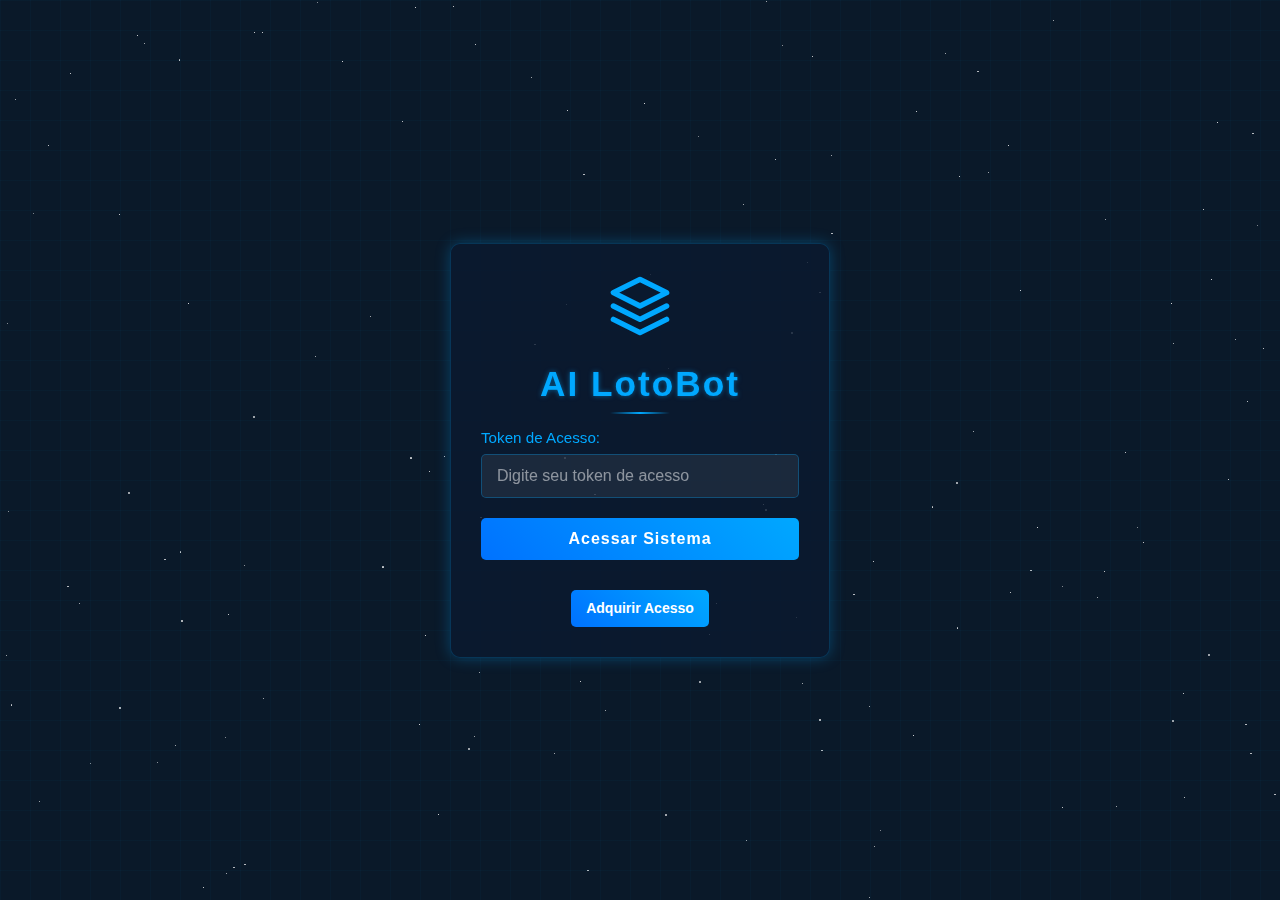
<file: index.html>
<!DOCTYPE html>
<html lang="pt-BR">
<head>
  <meta charset="UTF-8">
  <meta name="viewport" content="width=device-width, initial-scale=1.0">
  <title>Login - AI LotoBot</title>
  <script src="admin-auth.js"></script>
  <style>
    :root {
      --neon-blue: #00a8ff;
      --neon-glow: #00eeff;
      --dark-blue: #0a1929;
      --panel-bg: rgba(10, 25, 47, 0.8);
      --text-color: #f0f0f0;
      --border-radius: 10px;
    }
    
    * {
      box-sizing: border-box;
      margin: 0;
      padding: 0;
    }
    
    body {
      font-family: 'Segoe UI', Tahoma, Geneva, Verdana, sans-serif;
      background-color: var(--dark-blue);
      margin: 0;
      padding: 0;
      display: flex;
      flex-direction: column;
      align-items: center;
      justify-content: center;
      min-height: 100vh;
      overflow: hidden;
      position: relative;
      color: var(--text-color);
    }
    
    /* Estrelas de fundo - Simplificado para mobile */
    .stars {
      position: fixed;
      top: 0;
      left: 0;
      width: 100%;
      height: 100%;
      z-index: -2;
    }
    
    .star {
      position: absolute;
      background-color: white;
      border-radius: 50%;
      opacity: 0.8;
    }
    
    /* Estrelas cadentes - Simplificado */
    .shooting-star {
      position: absolute;
      width: 4px;
      height: 4px;
      background: linear-gradient(to right, rgba(0, 168, 255, 0), var(--neon-blue));
      border-radius: 50%;
      transform: rotate(-45deg);
      animation: shooting 3s linear infinite;
      z-index: -1;
      opacity: 0;
    }
    
    @keyframes shooting {
      0% {
        transform: translateX(0) translateY(0) rotate(-45deg);
        opacity: 1;
      }
      70% {
        opacity: 1;
      }
      100% {
        transform: translateX(calc(100vw * -1)) translateY(100vh) rotate(-45deg);
        opacity: 0;
      }
    }
    
    /* Efeito de grade digital - Simplificado */
    .grid {
      position: fixed;
      top: 0;
      left: 0;
      width: 100%;
      height: 100%;
      background-image: 
        linear-gradient(rgba(0, 168, 255, 0.03) 1px, transparent 1px),
        linear-gradient(90deg, rgba(0, 168, 255, 0.03) 1px, transparent 1px);
      background-size: 30px 30px;
      z-index: -1;
    }
    
    .login-container {
      background-color: var(--panel-bg);
      padding: 30px;
      border-radius: var(--border-radius);
      box-shadow: 0 0 15px rgba(0, 168, 255, 0.3);
      width: 100%;
      max-width: 380px;
      border: 1px solid rgba(0, 168, 255, 0.2);
      z-index: 10;
      position: relative;
    }
    
    h1 {
      color: var(--neon-blue);
      text-align: center;
      margin-bottom: 25px;
      font-size: 2.2rem;
      text-shadow: 0 0 5px rgba(0, 168, 255, 0.5);
      letter-spacing: 2px;
      position: relative;
    }
    
    h1::after {
      content: "";
      position: absolute;
      bottom: -10px;
      left: 50%;
      transform: translateX(-50%);
      width: 60px;
      height: 2px;
      background: linear-gradient(to right, transparent, var(--neon-blue), transparent);
    }
    
    .form-group {
      margin-bottom: 20px;
      position: relative;
    }
    
    label {
      display: block;
      margin-bottom: 8px;
      font-weight: 500;
      color: var(--neon-blue);
      font-size: 0.95rem;
    }
    
    input {
      width: 100%;
      padding: 12px 15px;
      background-color: rgba(255, 255, 255, 0.07);
      border: 1px solid rgba(0, 168, 255, 0.3);
      border-radius: 5px;
      font-size: 16px;
      color: white;
      transition: all 0.3s;
      outline: none;
    }
    
    input:focus {
      border-color: var(--neon-blue);
      box-shadow: 0 0 10px rgba(0, 168, 255, 0.5);
    }
    
    input::placeholder {
      color: rgba(255, 255, 255, 0.5);
    }
    
    button {
      width: 100%;
      padding: 12px;
      background: linear-gradient(45deg, #0072ff, var(--neon-blue));
      color: white;
      border: none;
      border-radius: 5px;
      font-size: 16px;
      font-weight: bold;
      cursor: pointer;
      transition: all 0.3s;
      position: relative;
      overflow: hidden;
      letter-spacing: 1px;
    }
    
    button:hover {
      background: linear-gradient(45deg, var(--neon-blue), #0072ff);
      transform: translateY(-2px);
    }
    
    button:active {
      transform: translateY(0);
    }
    
    .message {
      margin-top: 20px;
      padding: 12px;
      border-radius: 5px;
      text-align: center;
      font-weight: 500;
      animation: fadeIn 0.5s;
    }
    
    @keyframes fadeIn {
      from { opacity: 0; transform: translateY(-10px); }
      to { opacity: 1; transform: translateY(0); }
    }
    
    .error {
      background-color: rgba(220, 53, 69, 0.2);
      color: #ff6b6b;
      border: 1px solid rgba(220, 53, 69, 0.3);
    }
    
    .success {
      background-color: rgba(40, 167, 69, 0.2);
      color: #51cf66;
      border: 1px solid rgba(40, 167, 69, 0.3);
    }
    
    .info-text {
      text-align: center;
      margin-top: 20px;
      font-size: 0.9rem;
      color: rgba(255, 255, 255, 0.7);
      line-height: 1.5;
    }
    
    .ai-icon {
      text-align: center;
      margin-bottom: 15px;
      font-size: 3rem;
      color: var(--neon-blue);
    }
    
    .access-button {
      display: inline-block;
      margin-top: 10px;
      padding: 8px 15px;
      background: linear-gradient(45deg, #0072ff, var(--neon-blue));
      color: white;
      border: none;
      border-radius: 5px;
      font-size: 14px;
      font-weight: bold;
      cursor: pointer;
      text-decoration: none;
      text-align: center;
    }
    
    /* Responsividade */
    @media (max-width: 600px) {
      .login-container {
        padding: 20px;
        margin: 0 15px;
        max-width: 320px;
      }
      
      h1 {
        font-size: 1.8rem;
      }
      
      .ai-icon {
        font-size: 2.2rem;
      }
      
      .ai-icon svg {
        width: 50px;
        height: 50px;
      }
    }
    
    @media (max-width: 400px) {
      .login-container {
        padding: 15px;
        max-width: 280px;
      }
      
      h1 {
        font-size: 1.6rem;
        margin-bottom: 20px;
      }
      
      input, button {
        padding: 10px;
      }
      
      .form-group {
        margin-bottom: 15px;
      }
    }
  </style>
</head>
<body>
  <!-- Elementos de fundo -->
  <div class="stars" id="stars"></div>
  <div class="grid"></div>
  
  <div class="login-container">
    <div class="ai-icon">
      <svg width="64" height="64" viewBox="0 0 24 24" fill="none" xmlns="http://www.w3.org/2000/svg">
        <path d="M12 2L2 7L12 12L22 7L12 2Z" stroke="#00a8ff" stroke-width="2" stroke-linecap="round" stroke-linejoin="round"/>
        <path d="M2 17L12 22L22 17" stroke="#00a8ff" stroke-width="2" stroke-linecap="round" stroke-linejoin="round"/>
        <path d="M2 12L12 17L22 12" stroke="#00a8ff" stroke-width="2" stroke-linecap="round" stroke-linejoin="round"/>
      </svg>
    </div>
    
    <h1>AI LotoBot</h1>
    
    <div class="form-group">
      <label for="token">Token de Acesso:</label>
      <input type="text" id="token" placeholder="Digite seu token de acesso">
    </div>
    
    <button onclick="validateToken()">Acessar Sistema</button>
    
    <div id="message" class="message" style="display: none;"></div>
    
    <div class="info-text">
      <a href="#" class="access-button" onclick="window.location.href='contato.html'">Adquirir Acesso</a>
    </div>
  </div>
  
  <script>
    // Criar estrelas de fundo
    document.addEventListener('DOMContentLoaded', function() {
      // Detectar se é dispositivo móvel
      const isMobile = /Android|webOS|iPhone|iPad|iPod|BlackBerry|IEMobile|Opera Mini/i.test(navigator.userAgent);
      
      // Reduzir efeitos em dispositivos móveis
      if (isMobile) {
        createStars(50); // Menos estrelas para dispositivos móveis
        createShootingStars(2); // Menos estrelas cadentes
      } else {
        createStars(150);
        createShootingStars(5);
      }
      
      // Verificar se já está logado
      const storedToken = localStorage.getItem('lotobot_token');
      const tokenExpiry = localStorage.getItem('lotobot_token_expiry');
      const isAdmin = localStorage.getItem('isAdmin');
      
      if (storedToken && tokenExpiry && new Date(tokenExpiry) > new Date()) {
        // Token válido, redirecionar
        const urlParams = new URLSearchParams(window.location.search);
        const redirect = urlParams.get('redirect');
        
        if (isAdmin === 'true' && redirect === 'admin') {
          window.location.href = 'admin.html';
        } else if (isAdmin === 'true') {
          window.location.href = 'admin.html';
        } else {
          window.location.href = 'app.html';
        }
      }
    });
    
    function createStars(count) {
      const starsContainer = document.getElementById('stars');
      starsContainer.innerHTML = ''; // Limpar estrelas existentes
      
      for (let i = 0; i < count; i++) {
        const star = document.createElement('div');
        star.classList.add('star');
        
        // Tamanho aleatório
        const size = Math.random() * 2;
        star.style.width = `${size}px`;
        star.style.height = `${size}px`;
        
        // Posição aleatória
        star.style.left = `${Math.random() * 100}%`;
        star.style.top = `${Math.random() * 100}%`;
        
        starsContainer.appendChild(star);
      }
    }
    
    function createShootingStars(count) {
      const starsContainer = document.getElementById('stars');
      
      // Limpar estrelas cadentes existentes
      const existingShootingStars = document.querySelectorAll('.shooting-star');
      existingShootingStars.forEach(star => star.remove());
      
      // Criar estrelas cadentes
      for (let i = 0; i < count; i++) {
        const shootingStar = document.createElement('div');
        shootingStar.classList.add('shooting-star');
        
        // Posição inicial aleatória
        shootingStar.style.left = `${Math.random() * 100}%`;
        shootingStar.style.top = `${Math.random() * 30}%`;
        
        // Tamanho aleatório
        const size = 2 + Math.random() * 3;
        shootingStar.style.width = `${size * 10}px`;
        shootingStar.style.height = `${size}px`;
        
        // Atraso aleatório
        const delay = Math.random() * 15;
        shootingStar.style.animationDelay = `${delay}s`;
        
        // Duração aleatória
        const duration = 3 + Math.random() * 4;
        shootingStar.style.animationDuration = `${duration}s`;
        
        starsContainer.appendChild(shootingStar);
      }
      
      // Em dispositivos móveis, limitamos a criação de novas estrelas
      const isMobile = /Android|webOS|iPhone|iPad|iPod|BlackBerry|IEMobile|Opera Mini/i.test(navigator.userAgent);
      
      if (!isMobile) {
        // Adicionar mais estrelas cadentes periodicamente apenas em desktop
        const shootingStarInterval = setInterval(() => {
          // Limitar o número total de estrelas cadentes no DOM
          const currentStars = document.querySelectorAll('.shooting-star');
          if (currentStars.length > 10) return;
          
          const shootingStar = document.createElement('div');
          shootingStar.classList.add('shooting-star');
          
          shootingStar.style.left = `${Math.random() * 100}%`;
          shootingStar.style.top = `${Math.random() * 30}%`;
          
          const size = 2 + Math.random() * 3;
          shootingStar.style.width = `${size * 10}px`;
          shootingStar.style.height = `${size}px`;
          
          const duration = 3 + Math.random() * 4;
          shootingStar.style.animationDuration = `${duration}s`;
          
          starsContainer.appendChild(shootingStar);
          
          // Remover após a animação para não sobrecarregar o DOM
          setTimeout(() => {
            shootingStar.remove();
          }, duration * 1000);
        }, 5000); // Intervalo maior para reduzir carga
      }
    }
    
    function validateToken() {
      const token = document.getElementById('token').value.trim();
      const messageDiv = document.getElementById('message');
      
      if (!token) {
        showMessage('Por favor, digite um token de acesso.', 'error');
        return;
      }
      
      // Verificar se é o token de administrador
      if (AdminAuth.validateAdminToken(token)) {
        AdminAuth.setupAdminSession(token);
        showMessage('Login de administrador bem-sucedido! Redirecionando...', 'success');
        setTimeout(() => {
          window.location.href = 'admin.html';
        }, 1500);
        return;
      }
      
      // Para fins de demonstração, vamos simular uma verificação de token
      // Em produção, isso seria feito com uma chamada à API
      const testMode = true;
      
      if (testMode) {
        // Tokens de teste
        const mockTokens = {
          'TOKEN_123456': { plan: 'standard', expiry: new Date(2099, 11, 31).toISOString() },
          'TOKEN_789012': { plan: 'standard', expiry: new Date(2099, 11, 31).toISOString() },
          'TOKEN_EXPIRED': { plan: 'standard', expiry: new Date(2020, 0, 1).toISOString() }
        };
        
        // Verificar se o token começa com "TOKEN_" (formato gerado pelo painel admin)
        if (token.startsWith('TOKEN_')) {
          // Se não estiver nos tokens de teste mas tiver o formato correto, considerar válido
          // Isso permite que tokens gerados no painel admin funcionem
          if (!mockTokens[token]) {
            const expiryDate = new Date();
            expiryDate.setFullYear(expiryDate.getFullYear() + 1); // Validade de 1 ano
            
            localStorage.setItem('lotobot_token', token);
            localStorage.setItem('lotobot_token_expiry', expiryDate.toISOString());
            localStorage.setItem('lotobot_user_plan', 'standard');
            localStorage.setItem('isAdmin', 'false');
            
            showMessage('Login bem-sucedido! Redirecionando...', 'success');
            setTimeout(() => {
              window.location.href = 'app.html';
            }, 1500);
            return;
          }
        }
        
        if (mockTokens[token]) {
          const tokenInfo = mockTokens[token];
          const expiryDate = new Date(tokenInfo.expiry);
          
          if (expiryDate <= new Date()) {
            showMessage('Este token expirou. Por favor, adquira um novo token.', 'error');
            return;
          }
          
          // Token válido
          localStorage.setItem('lotobot_token', token);
          localStorage.setItem('lotobot_token_expiry', tokenInfo.expiry);
          localStorage.setItem('lotobot_user_plan', tokenInfo.plan);
          localStorage.setItem('isAdmin', 'false');
          
          showMessage('Login bem-sucedido! Redirecionando...', 'success');
          setTimeout(() => {
            window.location.href = 'app.html';
          }, 1500);
          return;
        }
        
        showMessage('Token inválido. Por favor, verifique e tente novamente.', 'error');
        return;
      }
      
      // Código para verificação real com o backend
      fetch(`https://lotobot-backend.onrender.com/validate-token`, {
        method: 'POST',
        headers: {'Content-Type': 'application/json'},
        body: JSON.stringify({ token })
      })
      .then(response => response.json())
      .then(data => {
        if (data.success) {
          localStorage.setItem('lotobot_token', token);
          localStorage.setItem('lotobot_token_expiry', data.expiry);
          localStorage.setItem('lotobot_user_plan', data.plan || 'standard');
          localStorage.setItem('isAdmin', 'false');
          
          showMessage('Login bem-sucedido! Redirecionando...', 'success');
          setTimeout(() => {
            window.location.href = 'app.html';
          }, 1500);
        } else {
          showMessage(data.message || 'Token inválido. Por favor, verifique e tente novamente.', 'error');
        }
      })
      .catch(error => {
        console.error('Erro:', error);
        showMessage('Erro de conexão. Por favor, tente novamente mais tarde.', 'error');
      });
    }
    
    function showMessage(text, type) {
      const messageDiv = document.getElementById('message');
      messageDiv.textContent = text;
      messageDiv.className = `message ${type}`;
      messageDiv.style.display = 'block';
    }
  </script>
</body>
</html>
</file>
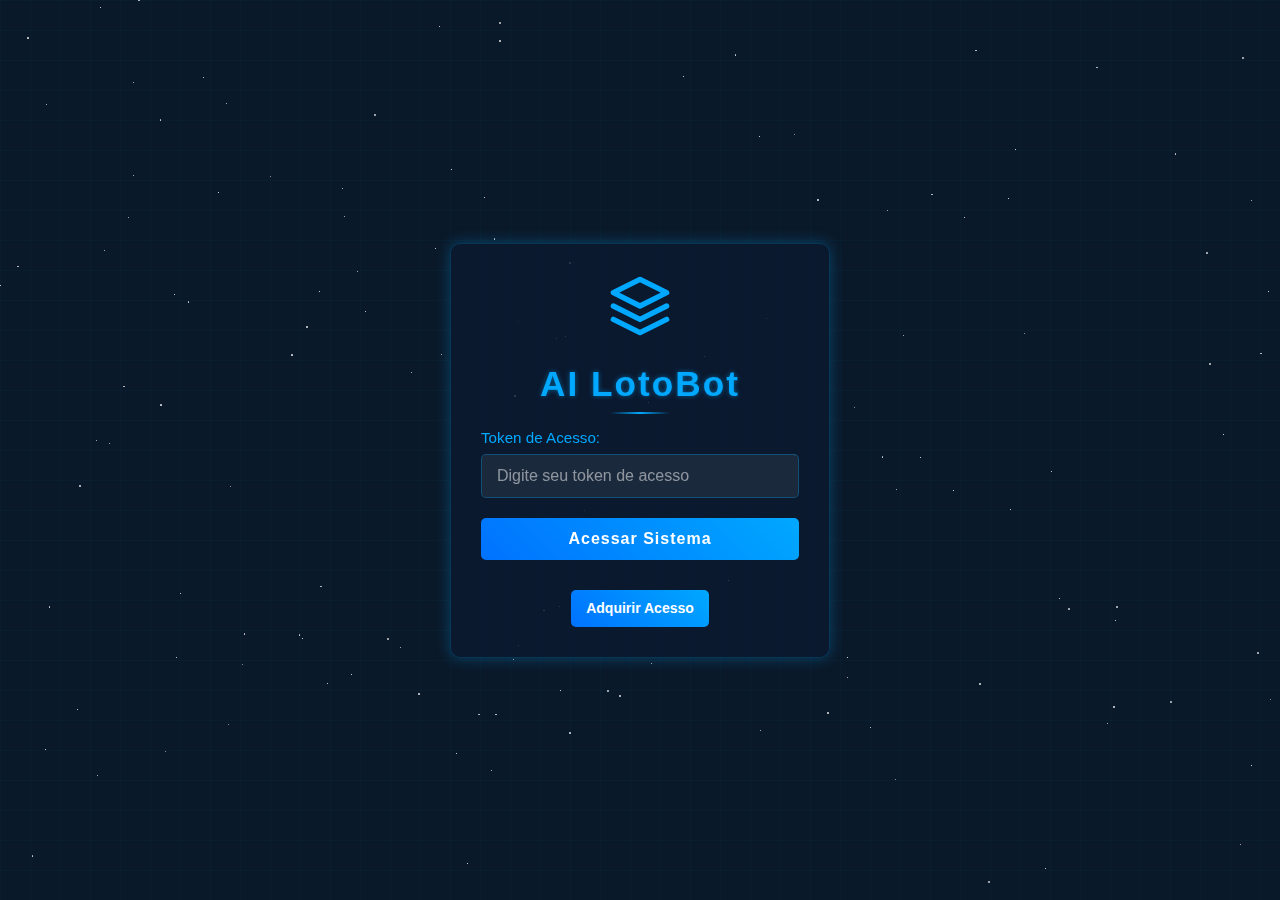
<file: admin.html>
<!DOCTYPE html>
<html lang="pt-BR">
<head>
  <meta charset="UTF-8">
  <meta name="viewport" content="width=device-width, initial-scale=1.0">
  <title>Painel de Administração - AI LotoBot</title>
  <script src="admin-auth.js"></script>
  <style>
    :root {
      --neon-blue: #00a8ff;
      --neon-green: #39ff14;
      --dark-bg: #0a1929;
      --panel-bg: rgba(10, 10, 26, 0.9);
      --text-color: #f0f0f0;
      --border-radius: 8px;
    }
    
    body {
      font-family: 'Segoe UI', Tahoma, Geneva, Verdana, sans-serif;
      background-color: var(--dark-bg);
      margin: 0;
      padding: 0;
      color: var(--text-color);
    }
    
    .admin-container {
      background-color: var(--panel-bg);
      padding: 20px;
      border-radius: var(--border-radius);
      max-width: 700px;
      margin: 20px auto;
      box-shadow: 0 0 15px rgba(0, 168, 255, 0.3);
    }
    
    h2 {
      text-align: center;
      margin-bottom: 15px;
      color: var(--neon-green);
      font-size: 1.5rem;
    }
    
    .tabs {
      display: flex;
      margin-bottom: 15px;
      border-bottom: 1px solid rgba(255, 255, 255, 0.2);
    }
    
    .tab {
      padding: 8px 15px;
      cursor: pointer;
      border-radius: var(--border-radius) var(--border-radius) 0 0;
      margin-right: 5px;
      background-color: rgba(0, 0, 0, 0.2);
    }
    
    .tab.active {
      background-color: rgba(0, 168, 255, 0.2);
      border-bottom: 2px solid var(--neon-blue);
    }
    
    .tab-content {
      display: none;
    }
    
    .tab-content.active {
      display: block;
    }
    
    label {
      display: block;
      margin-bottom: 5px;
      font-size: 0.9rem;
    }
    
    input, select, button {
      width: 100%;
      padding: 8px;
      margin-bottom: 10px;
      border-radius: 4px;
      border: 1px solid #333;
      background-color: rgba(255, 255, 255, 0.9);
      color: #000;
      font-size: 0.9rem;
    }
    
    table {
      width: 100%;
      margin-top: 10px;
      border-collapse: collapse;
      font-size: 0.85rem;
    }
    
    th, td {
      padding: 8px;
      border-bottom: 1px solid #444;
      text-align: left;
    }
    
    .btn-danger {
      background-color: #dc3545;
      color: white;
      border: none;
      padding: 5px 10px;
      border-radius: 4px;
      cursor: pointer;
      font-size: 0.8rem;
    }
    
    .btn-success {
      background-color: #28a745;
      color: white;
      border: none;
      padding: 8px;
      border-radius: 4px;
      cursor: pointer;
      font-weight: bold;
    }
    
    .message {
      margin-top: 8px;
      padding: 8px;
      border-radius: 4px;
      font-size: 0.9rem;
    }
    
    .success { 
      background-color: rgba(40, 167, 69, 0.2); 
      color: #4ade80; 
    }
    
    .error { 
      background-color: rgba(220, 53, 69, 0.2); 
      color: #f87171; 
    }
    
    .loading {
      display: inline-block;
      width: 16px;
      height: 16px;
      border: 2px solid rgba(255,255,255,.3);
      border-radius: 50%;
      border-top-color: #fff;
      animation: spin 1s ease-in-out infinite;
      margin-left: 8px;
    }
    
    @keyframes spin {
      to { transform: rotate(360deg); }
    }
    
    .copy-btn {
      background-color: #007bff;
      color: white;
      border: none;
      padding: 3px 6px;
      border-radius: 3px;
      cursor: pointer;
      margin-left: 5px;
      font-size: 0.75rem;
    }
    
    /* Animações de fundo - reduzidas e opcionais */
    .circuit-bg {
      position: fixed;
      top: 0;
      left: 0;
      width: 100%;
      height: 100%;
      z-index: -2;
      background-color: var(--dark-bg);
      opacity: 0.8;
    }
    
    .code-line {
      position: fixed;
      color: rgba(0, 200, 255, 0.15);
      font-family: monospace;
      font-size: 12px;
      white-space: nowrap;
      z-index: -1;
      animation: float linear infinite;
    }
    
    @keyframes float {
      from { transform: translateY(0); }
      to { transform: translateY(-100vh); }
    }
    
    /* Botões de navegação */
    .nav-buttons {
      position: absolute;
      top: 20px;
      right: 20px;
      display: flex;
      gap: 10px;
    }
    
    .home-btn {
      padding: 8px 15px;
      background-color: var(--neon-blue);
      color: white;
      border: none;
      border-radius: 5px;
      cursor: pointer;
      font-size: 0.9rem;
      width: auto;
    }
    
    .logout-btn {
      padding: 8px 15px;
      background-color: #dc3545;
      color: white;
      border: none;
      border-radius: 5px;
      cursor: pointer;
      font-size: 0.9rem;
      width: auto;
    }
    
    /* Responsividade */
    @media (max-width: 768px) {
      .admin-container {
        margin: 10px;
        padding: 15px;
      }
      
      .tabs {
        flex-wrap: wrap;
      }
      
      .tab {
        margin-bottom: 5px;
      }
      
      table {
        font-size: 0.75rem;
      }
      
      th, td {
        padding: 6px 4px;
      }
      
      .token-cell {
        max-width: 120px;
        overflow: hidden;
        text-overflow: ellipsis;
        white-space: nowrap;
      }
      
      .nav-buttons {
        top: 10px;
        right: 10px;
      }
      
      .home-btn, .logout-btn {
        padding: 5px 10px;
        font-size: 0.8rem;
      }
    }
  </style>
</head>
<body>
  <div class="circuit-bg" id="circuit-bg"></div>
  <div class="code-lines" id="code-lines"></div>
  
  <div class="nav-buttons">
    <button id="homeBtn" class="home-btn">Página Principal</button>
    <button id="logoutBtn" class="logout-btn">Sair</button>
  </div>
  
  <div class="admin-container">
    <h2>Painel de Administração - LotoBot</h2>
    
    <div>
      <label for="apiKey">Chave de Acesso Admin:</label>
      <input type="password" id="apiKey" placeholder="Digite sua chave admin...">
      <div id="auth-message" class="message" style="display:none;"></div>
    </div>
    
    <div class="tabs">
      <div class="tab active" data-tab="create">Criar Token</div>
      <div class="tab" data-tab="list">Listar Tokens</div>
      <div class="tab" data-tab="settings">Configurações</div>
    </div>
    
    <div class="tab-content active" id="create-tab">
      <select id="tokenPlan" style="margin-bottom: 10px;">
        <option value="standard">Plano Padrão</option>
        <option value="premium">Plano Premium</option>
        <option value="basic">Plano Básico</option>
      </select>
      <button class="btn-success" id="createTokenBtn" onclick="createToken()">Gerar Token Vitalício</button>
      <div id="createMessage" class="message" style="display:none;"></div>
    </div>
    
    <div class="tab-content" id="list-tab">
      <button class="btn-success" id="loadTokensBtn" onclick="loadTokens()">Atualizar Lista</button>
      <table id="tokensTable">
        <thead>
          <tr>
            <th>Token</th>
            <th>Plano</th>
            <th>Expiração</th>
            <th>Ações</th>
          </tr>
        </thead>
        <tbody id="tokensBody">
          <tr>
            <td colspan="4" style="text-align: center;">Clique em "Atualizar Lista" para carregar os tokens</td>
          </tr>
        </tbody>
      </table>
    </div>
    
    <div class="tab-content" id="settings-tab">
      <h3>Configurações do Painel</h3>
      <div>
        <label>
          <input type="checkbox" id="animations-toggle" checked>
          Mostrar animações de fundo
        </label>
      </div>
      <div>
        <label>
          <input type="checkbox" id="dark-mode-toggle" checked>
          Modo escuro
        </label>
      </div>
      <div style="margin-top: 15px;">
        <button class="btn-success" onclick="saveSettings()">Salvar Configurações</button>
      </div>
    </div>
  </div>
  
  <script>
    let settings = {
      showAnimations: true,
      darkMode: true
    };
    
    // Funções para gerenciar tokens no localStorage
    function getStoredTokens() {
      const tokens = localStorage.getItem('admin_tokens');
      return tokens ? JSON.parse(tokens) : {};
    }
    
    function saveStoredTokens(tokens) {
      localStorage.setItem('admin_tokens', JSON.stringify(tokens));
    }
    
    // Verificar autenticação de administrador
    document.addEventListener('DOMContentLoaded', function() {
      // Verificar se o usuário está autenticado
      const storedToken = localStorage.getItem('lotobot_token');
      const isAdmin = localStorage.getItem('isAdmin');
      const tokenExpiry = localStorage.getItem('lotobot_token_expiry');
      
      // Verificar se é administrador e se o token é válido
      if (!storedToken || isAdmin !== 'true' || !tokenExpiry || new Date(tokenExpiry) <= new Date()) {
        // Não é admin ou token expirado, redirecionar para index
        window.location.href = 'index.html?redirect=admin';
        return;
      }
      
      // É admin, preencher o campo de API Key automaticamente
      document.getElementById('apiKey').value = AdminAuth.getAdminToken();
      showMessage('auth-message', 'Autenticado como administrador', true);
      
      // Configurar botão de voltar para página principal
      document.getElementById('homeBtn').addEventListener('click', function() {
        window.location.href = 'app.html';
      });
      
      // Configurar botão de logout
      document.getElementById('logoutBtn').addEventListener('click', function() {
        if (confirm('Deseja realmente sair?')) {
          localStorage.removeItem('lotobot_token');
          localStorage.removeItem('lotobot_token_expiry');
          localStorage.removeItem('lotobot_user_plan');
          localStorage.removeItem('isAdmin');
          window.location.href = 'index.html';
        }
      });
      
      // Carregar configurações salvas
      const savedSettings = localStorage.getItem('admin_settings');
      if (savedSettings) {
        settings = JSON.parse(savedSettings);
        document.getElementById('animations-toggle').checked = settings.showAnimations;
        document.getElementById('dark-mode-toggle').checked = settings.darkMode;
        applySettings();
      }
      
      // Configurar abas
      setupTabs();
      
      // Adicionar animações de fundo (reduzidas)
      if (settings.showAnimations) {
        setupAnimations();
      }
      
      // Carregar tokens automaticamente
      loadTokens();
    });

    function setupTabs() {
      const tabs = document.querySelectorAll('.tab');
      tabs.forEach(tab => {
        tab.addEventListener('click', () => {
          // Remover classe active de todas as abas
          tabs.forEach(t => t.classList.remove('active'));
          // Adicionar classe active na aba clicada
          tab.classList.add('active');
          // Esconder todos os conteúdos
          document.querySelectorAll('.tab-content').forEach(content => {
            content.classList.remove('active');
          });
          // Mostrar o conteúdo correspondente
          const tabId = tab.getAttribute('data-tab');
          document.getElementById(`${tabId}-tab`).classList.add('active');
        });
      });
    }
    
    function saveSettings() {
      settings.showAnimations = document.getElementById('animations-toggle').checked;
      settings.darkMode = document.getElementById('dark-mode-toggle').checked;
      localStorage.setItem('admin_settings', JSON.stringify(settings));
      applySettings();
      showMessage('createMessage', 'Configurações salvas com sucesso', true);
    }
    
    function applySettings() {
      // Aplicar animações
      const codeLines = document.getElementById('code-lines');
      if (settings.showAnimations) {
        codeLines.style.display = 'block';
        if (codeLines.children.length === 0) {
          setupAnimations();
        }
      } else {
        codeLines.style.display = 'none';
      }
      
      // Aplicar modo escuro/claro
      document.documentElement.style.setProperty('--dark-bg', settings.darkMode ? '#0a1929' : '#f0f4f8');
      document.documentElement.style.setProperty('--panel-bg', settings.darkMode ? 'rgba(10, 10, 26, 0.9)' : 'rgba(255, 255, 255, 0.9)');
      document.documentElement.style.setProperty('--text-color', settings.darkMode ? '#f0f0f0' : '#333');
    }
    
    function showMessage(id, text, success = true) {
      const box = document.getElementById(id);
      box.innerHTML = text; // Usando innerHTML para permitir HTML (para o botão de copiar)
      box.className = `message ${success ? 'success' : 'error'}`;
      box.style.display = 'block';
    }
    
    function setLoading(buttonId, isLoading) {
      const button = document.getElementById(buttonId);
      if (isLoading) {
        button.disabled = true;
        button.innerHTML = button.textContent + ' <span class="loading"></span>';
      } else {
        button.disabled = false;
        button.innerHTML = button.textContent.replace(' <span class="loading"></span>', '');
      }
    }
    
    function validateAdminKey() {
      const apiKey = document.getElementById('apiKey').value.trim();
      if (!AdminAuth.validateAdminToken(apiKey)) {
        showMessage('auth-message', 'Chave de administrador inválida.', false);
        return false;
      }
      showMessage('auth-message', 'Chave de administrador válida.', true);
      return true;
    }
    
    async function createToken() {
      if (!validateAdminKey()) return;
      setLoading('createTokenBtn', true);
      
      setTimeout(() => {
        // Gerar token único
        const token = 'TOKEN_' + Math.random().toString(36).substring(2, 15).toUpperCase() + Date.now().toString(36).toUpperCase();
        const expiryDate = new Date();
        expiryDate.setFullYear(expiryDate.getFullYear() + 10); // 10 anos
        const plan = document.getElementById('tokenPlan').value || 'standard';
        
        // Salvar no localStorage
        const tokens = getStoredTokens();
        tokens[token] = {
          plan: plan,
          expiry: expiryDate.toISOString(),
          created: new Date().toISOString()
        };
        saveStoredTokens(tokens);
        
        const tokenMessage = `Token criado: <strong>${token}</strong> <button class="copy-btn" onclick="copyToClipboard('${token}')">Copiar</button>`;
        showMessage('createMessage', tokenMessage, true);
        
        // Atualizar a lista automaticamente
        loadTokens();
        setLoading('createTokenBtn', false);
      }, 800);
    }
    
    async function loadTokens() {
      if (!validateAdminKey()) return;
      setLoading('loadTokensBtn', true);
      
      setTimeout(() => {
        const tokens = getStoredTokens();
        displayTokens(tokens);
        setLoading('loadTokensBtn', false);
      }, 500);
    }
    
    function displayTokens(tokens) {
      const tbody = document.getElementById('tokensBody');
      tbody.innerHTML = '';
      
      if (Object.keys(tokens).length === 0) {
        tbody.innerHTML = '<tr><td colspan="4" style="text-align: center;">Nenhum token encontrado</td></tr>';
        return;
      }
      
      for (const [token, info] of Object.entries(tokens)) {
        const tr = document.createElement('tr');
        const expiryDate = new Date(info.expiry);
        const isExpired = expiryDate <= new Date();
        
        tr.innerHTML = `
          <td class="token-cell">${token} <button class="copy-btn" onclick="copyToClipboard('${token}')">Copiar</button></td>
          <td>${info.plan || 'standard'}</td>
          <td>${isExpired ? '<span style="color: #dc3545">Expirado</span>' : expiryDate.toLocaleDateString()}</td>
          <td><button class="btn-danger" onclick="revokeToken('${token}')" ${isExpired ? 'disabled' : ''}>Revogar</button></td>
        `;
        
        if (isExpired) {
          tr.style.opacity = '0.6';
        }
        
        tbody.appendChild(tr);
      }
    }
    
    async function revokeToken(token) {
      if (!validateAdminKey()) return;
      if (!confirm('Tem certeza que deseja revogar este token?')) return;
      
      setTimeout(() => {
        const tokens = getStoredTokens();
        if (tokens[token]) {
          delete tokens[token];
          saveStoredTokens(tokens);
          showMessage('createMessage', 'Token revogado com sucesso.', true);
          loadTokens();
        } else {
          showMessage('createMessage', 'Token não encontrado.', false);
        }
      }, 500);
    }
    
    function copyToClipboard(text) {
      navigator.clipboard.writeText(text).then(() => {
        alert('Token copiado para a área de transferência!');
      }).catch(err => {
        console.error('Erro ao copiar: ', err);
        // Fallback para navegadores que não suportam clipboard API
        const textArea = document.createElement('textarea');
        textArea.value = text;
        textArea.style.position = 'fixed';
        textArea.style.left = '-999999px';
        textArea.style.top = '-999999px';
        document.body.appendChild(textArea);
        textArea.focus();
        textArea.select();
        
        try {
          const successful = document.execCommand('copy');
          if (successful) {
            alert('Token copiado para a área de transferência!');
          } else {
            alert('Não foi possível copiar automaticamente. Token: ' + text);
          }
        } catch (err) {
          console.error('Erro ao copiar com fallback: ', err);
          alert('Não foi possível copiar automaticamente. Token: ' + text);
        }
        
        document.body.removeChild(textArea);
      });
    }
    
    function setupAnimations() {
      // Limpar animações existentes
      const codeContainer = document.getElementById('code-lines');
      codeContainer.innerHTML = '';
      
      // Código reduzido - apenas 3 linhas para não sobrecarregar
      const codeSnippets = [
        "function validateAdmin() {",
        "const token = crypto.randomBytes(16).toString('hex');",
        "return {token, expiry: new Date(2099, 11, 31)};"
      ];
      
      // Adicionar apenas 3 linhas de código
      for (let i = 0; i < 3; i++) {
        const line = document.createElement('div');
        line.classList.add('code-line');
        line.textContent = codeSnippets[i % codeSnippets.length];
        line.style.left = `${Math.random() * 100}%`;
        line.style.top = `${Math.random() * 100}%`;
        line.style.animationDuration = `${Math.random() * 20 + 15}s`;
        line.style.animationDelay = `${Math.random() * 5}s`;
        codeContainer.appendChild(line);
      }
    }
  </script>
</body>
</html>
</file>
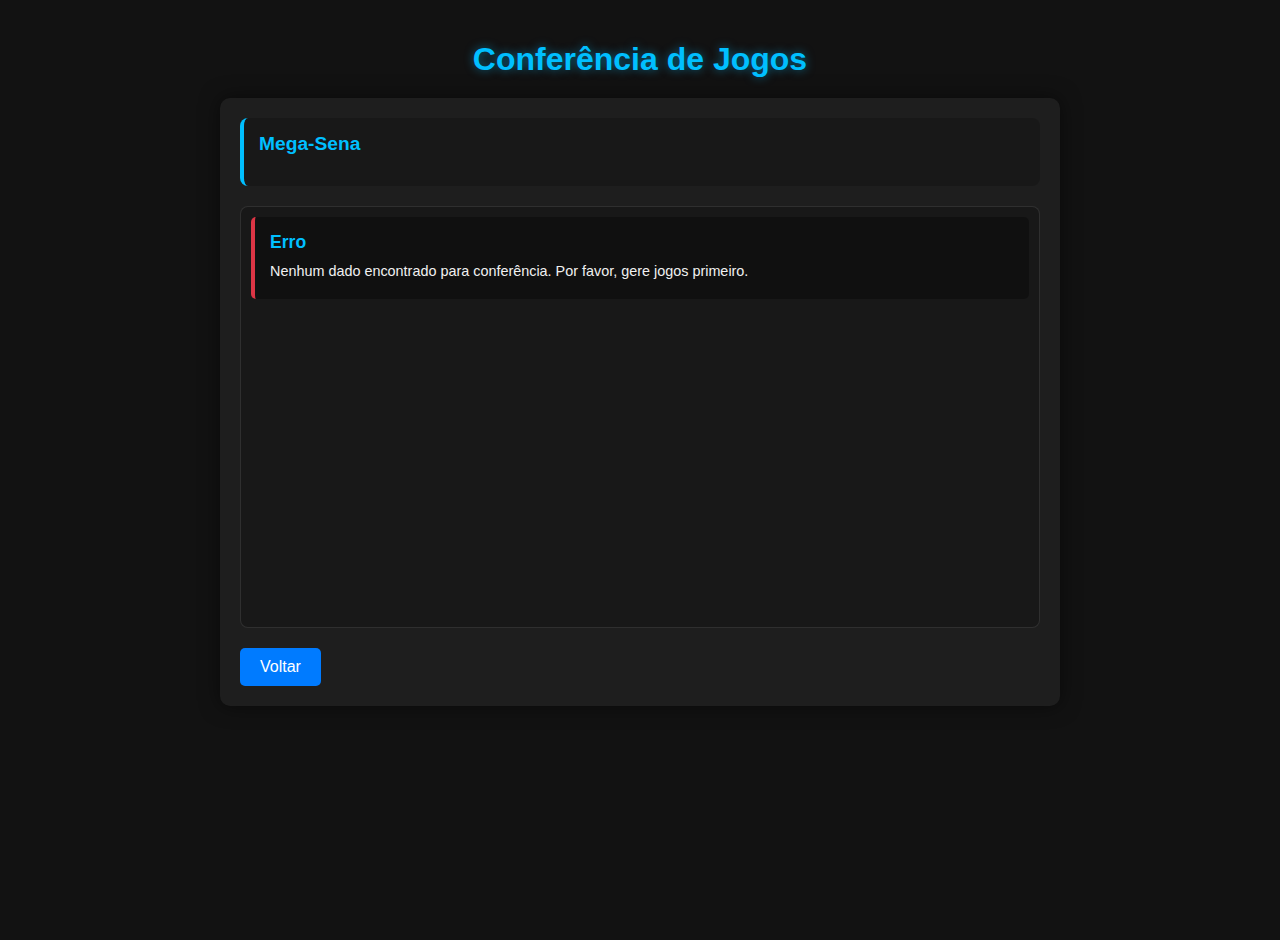
<file: check-results.html>
<!DOCTYPE html>
<html lang="pt-BR">
<head>
  <meta charset="UTF-8">
  <meta name="viewport" content="width=device-width, initial-scale=1.0">
  <title>Conferência de Jogos - AI LotoBot</title>
  <style>
    :root {
      --primary-color: #007bff;
      --secondary-color: #6c757d;
      --success-color: #28a745;
      --danger-color: #dc3545;
      --warning-color: #ffc107;
      --info-color: #17a2b8;
      --light-color: #f8f9fa;
      --dark-color: #343a40;
      --neon-blue: #00bfff;
      --neon-green: #39ff14;
      --background-color: #121212;
      --card-bg: #1e1e1e;
      --text-color: #f0f0f0;
    }
    
    body {
      font-family: 'Segoe UI', Tahoma, Geneva, Verdana, sans-serif;
      background-color: var(--background-color);
      color: var(--text-color);
      margin: 0;
      padding: 20px;
      display: flex;
      flex-direction: column;
      align-items: center;
      min-height: 100vh;
    }
    
    h1 {
      color: var(--neon-blue);
      text-align: center;
      margin-bottom: 20px;
      text-shadow: 0 0 10px rgba(0, 191, 255, 0.5);
    }
    
    .container {
      background-color: var(--card-bg);
      border-radius: 10px;
      box-shadow: 0 0 20px rgba(0, 0, 0, 0.5);
      padding: 20px;
      width: 100%;
      max-width: 800px;
      margin-bottom: 20px;
    }
    
    .summary {
      background-color: rgba(0, 0, 0, 0.2);
      border-radius: 8px;
      padding: 15px;
      margin-bottom: 20px;
      border-left: 4px solid var(--neon-blue);
    }
    
    .summary h2 {
      margin-top: 0;
      color: var(--neon-blue);
      font-size: 1.2rem;
    }
    
    .summary-stats {
      display: flex;
      flex-wrap: wrap;
      gap: 10px;
      margin-top: 10px;
    }
    
    .stat-box {
      background-color: rgba(0, 0, 0, 0.3);
      border-radius: 5px;
      padding: 10px;
      flex: 1;
      min-width: 120px;
      text-align: center;
    }
    
    .stat-box h3 {
      margin: 0;
      font-size: 0.9rem;
      color: var(--text-color);
    }
    
    .stat-box p {
      margin: 5px 0 0;
      font-size: 1.5rem;
      font-weight: bold;
      color: var(--neon-green);
    }
    
    .results-container {
      height: 400px;
      overflow-y: auto;
      background-color: rgba(0, 0, 0, 0.2);
      border-radius: 8px;
      padding: 10px;
      margin-top: 20px;
      border: 1px solid rgba(255, 255, 255, 0.1);
    }
    
    .result-card {
      background-color: rgba(0, 0, 0, 0.3);
      border-radius: 5px;
      padding: 15px;
      margin-bottom: 10px;
      border-left: 4px solid var(--primary-color);
      transition: all 0.3s ease;
    }
    
    .result-card:hover {
      transform: translateX(5px);
      box-shadow: 0 0 10px rgba(0, 191, 255, 0.3);
    }
    
    .result-card h3 {
      margin: 0 0 10px;
      color: var(--neon-blue);
      font-size: 1.1rem;
    }
    
    .result-card p {
      margin: 5px 0;
      font-size: 0.9rem;
    }
    
    .result-card .numbers {
      display: flex;
      flex-wrap: wrap;
      gap: 5px;
      margin-top: 10px;
    }
    
    .number {
      width: 30px;
      height: 30px;
      border-radius: 50%;
      display: flex;
      align-items: center;
      justify-content: center;
      font-weight: bold;
      font-size: 0.8rem;
      background-color: var(--secondary-color);
    }
    
    .number.matched {
      background-color: var(--success-color);
      box-shadow: 0 0 5px var(--success-color);
    }
    
    .back-button {
      background-color: var(--primary-color);
      color: white;
      border: none;
      padding: 10px 20px;
      border-radius: 5px;
      cursor: pointer;
      font-size: 1rem;
      margin-top: 20px;
      transition: all 0.3s ease;
    }
    
    .back-button:hover {
      background-color: var(--neon-blue);
      box-shadow: 0 0 10px var(--neon-blue);
    }
    
    .loading {
      display: flex;
      flex-direction: column;
      align-items: center;
      justify-content: center;
      height: 200px;
    }
    
    .spinner {
      border: 4px solid rgba(0, 0, 0, 0.1);
      border-radius: 50%;
      border-top: 4px solid var(--neon-blue);
      width: 40px;
      height: 40px;
      animation: spin 1s linear infinite;
      margin-bottom: 20px;
    }
    
    @keyframes spin {
      0% { transform: rotate(0deg); }
      100% { transform: rotate(360deg); }
    }
    
    /* Scrollbar customization */
    .results-container::-webkit-scrollbar {
      width: 8px;
    }
    
    .results-container::-webkit-scrollbar-track {
      background: rgba(0, 0, 0, 0.2);
      border-radius: 10px;
    }
    
    .results-container::-webkit-scrollbar-thumb {
      background: var(--primary-color);
      border-radius: 10px;
    }
    
    .results-container::-webkit-scrollbar-thumb:hover {
      background: var(--neon-blue);
    }
    
    /* Responsive adjustments */
    @media (max-width: 600px) {
      .container {
        padding: 15px;
      }
      
      .summary-stats {
        flex-direction: column;
      }
      
      .stat-box {
        min-width: auto;
      }
      
      .results-container {
        height: 350px;
      }
    }
  </style>
</head>
<body>
  <h1>Conferência de Jogos</h1>
  
  <div class="container">
    <div id="loading" class="loading">
      <div class="spinner"></div>
      <p>Analisando jogos...</p>
    </div>
    
    <div id="content" style="display: none;">
      <div class="summary">
        <h2 id="lottery-name">Mega-Sena</h2>
        <div class="summary-stats" id="summary-stats">
          <!-- Estatísticas serão inseridas aqui -->
        </div>
      </div>
      
      <div class="results-container" id="results-container">
        <!-- Resultados serão inseridos aqui -->
      </div>
    </div>
    
    <button class="back-button" onclick="window.close()">Voltar</button>
  </div>
  
  <script>
    document.addEventListener('DOMContentLoaded', function() {
      // Definir limites mínimos de acertos para cada loteria
      const MIN_MATCHES = {
        'Mega-Sena': 4,
        'Lotofácil': 11,
        'Lotomania': 16
      };
      
      // Tentar carregar os dados do localStorage
      const checkData = JSON.parse(localStorage.getItem('checkData'));
      
      if (!checkData) {
        showError('Nenhum dado encontrado para conferência. Por favor, gere jogos primeiro.');
        return;
      }
      
      const { lottery, games, historicalResults, config } = checkData;
      
      // Atualizar o nome da loteria na página
      document.getElementById('lottery-name').textContent = lottery;
      
      // Processar os jogos e verificar acertos
      processGames(games, historicalResults, lottery, config, MIN_MATCHES[lottery]);
    });
    
    function processGames(games, historicalResults, lottery, config, minMatches) {
      // Converter resultados históricos para um formato mais fácil de trabalhar
      const historicalSets = historicalResults.map(result => {
        const numbers = [];
        for (let i = 1; i <= config.numbers; i++) {
          const num = parseInt(result[`Bola${i}`]);
          if (!isNaN(num)) numbers.push(num);
        }
        return {
          concurso: result.Concurso,
          data: result.Data,
          numbers: numbers
        };
      });
      
      // Estatísticas de acertos
      const matchStats = {};
      for (let i = minMatches; i <= config.numbers; i++) {
        matchStats[i] = 0;
      }
      
      // Resultados com pontuação mínima ou superior
      const significantResults = [];
      
      // Verificar cada jogo contra todos os resultados históricos
      games.forEach((game, gameIndex) => {
        const gameMatches = [];
        
        historicalSets.forEach((historicalSet, histIndex) => {
          // Verificar acertos
          const matchingNumbers = game.filter(num => historicalSet.numbers.includes(num));
          const matchCount = matchingNumbers.length;
          
          // Se atingiu o mínimo de acertos, registrar
          if (matchCount >= minMatches) {
            gameMatches.push({
              gameIndex: gameIndex,
              concurso: historicalSet.concurso,
              data: historicalSet.data,
              matchCount: matchCount,
              matchingNumbers: matchingNumbers,
              distance: historicalResults.length - histIndex - 1 // Quantos concursos atrás
            });
            
            // Incrementar estatística
            matchStats[matchCount]++;
          }
        });
        
        // Se encontrou acertos significativos, adicionar aos resultados
        if (gameMatches.length > 0) {
          // Ordenar por número de acertos (decrescente)
          gameMatches.sort((a, b) => b.matchCount - a.matchCount);
          
          significantResults.push({
            gameNumber: gameIndex + 1,
            game: game,
            matches: gameMatches
          });
        }
      });
      
      // Ordenar resultados por número do jogo (crescente)
significantResults.sort((a, b) => a.gameNumber - b.gameNumber);

      
      // Calcular estatísticas gerais
      const totalSignificantMatches = Object.values(matchStats).reduce((a, b) => a + b, 0);
      let closestMatch = null;
      
      if (significantResults.length > 0) {
        // Encontrar o jogo com acertos mais recentes
        let minDistance = Infinity;
        significantResults.forEach(result => {
          result.matches.forEach(match => {
            if (match.distance < minDistance) {
              minDistance = match.distance;
              closestMatch = {
                gameNumber: result.gameNumber,
                concurso: match.concurso,
                distance: match.distance,
                matchCount: match.matchCount
              };
            }
          });
        });
      }
      
      // Exibir resultados na página
      displayResults(significantResults, matchStats, totalSignificantMatches, closestMatch, lottery, minMatches, config.numbers);
    }
    
    function displayResults(significantResults, matchStats, totalMatches, closestMatch, lottery, minMatches, maxNumbers) {
      // Ocultar loading e mostrar conteúdo
      document.getElementById('loading').style.display = 'none';
      document.getElementById('content').style.display = 'block';
      
      // Exibir estatísticas de resumo
      const summaryStatsContainer = document.getElementById('summary-stats');
      summaryStatsContainer.innerHTML = '';
      
      // Adicionar estatísticas para cada nível de acertos
      for (let i = minMatches; i <= maxNumbers; i++) {
        const statBox = document.createElement('div');
        statBox.className = 'stat-box';
        statBox.innerHTML = `
          <h3>${i} Acertos:</h3>
          <p>${matchStats[i] || 0}</p>
        `;
        summaryStatsContainer.appendChild(statBox);
      }
      
      // Adicionar estatística de total
      const totalBox = document.createElement('div');
      totalBox.className = 'stat-box';
      totalBox.innerHTML = `
        <h3>Total de Acertos:</h3>
        <p>${totalMatches}</p>
      `;
      summaryStatsContainer.appendChild(totalBox);
      
            // Adicionar informação sobre o jogo mais recente com acertos
            if (closestMatch) {
                const recentBox = document.createElement('div');
                recentBox.className = 'stat-box';
                recentBox.style.flexBasis = '100%';
                recentBox.innerHTML = `
                  <h3>Acerto mais recente:</h3>
                  <p>Há ${closestMatch.distance} concursos atrás</p>
                `;
                summaryStatsContainer.appendChild(recentBox);
              }
              
              // Exibir resultados detalhados
              const resultsContainer = document.getElementById('results-container');
              resultsContainer.innerHTML = '';
              
              if (significantResults.length === 0) {
                resultsContainer.innerHTML = `
                  <div class="result-card">
                    <h3>Nenhum resultado significativo encontrado</h3>
                    <p>Nenhum dos jogos gerados atingiu o mínimo de ${minMatches} acertos em concursos anteriores.</p>
                  </div>
                `;
                return;
              }
              
              // Adicionar título para a seção de resultados
              const resultsTitle = document.createElement('h3');
              resultsTitle.style.margin = '0 0 15px 0';
              resultsTitle.style.color = 'var(--neon-green)';
              resultsTitle.textContent = 'RESULTADOS COM PONTUAÇÃO:';
              resultsContainer.appendChild(resultsTitle);
              
              // Adicionar cada resultado significativo
              significantResults.forEach(result => {
                // Pegar o melhor resultado (maior número de acertos)
                const bestMatch = result.matches.reduce((best, current) => 
                  current.matchCount > best.matchCount ? current : best, result.matches[0]);
                
                const resultCard = document.createElement('div');
                resultCard.className = 'result-card';
                
                // Definir cor da borda baseada no número de acertos
                const maxPossibleMatches = maxNumbers;
                const matchRatio = bestMatch.matchCount / maxPossibleMatches;
                
                if (matchRatio >= 0.8) {
                  resultCard.style.borderLeftColor = 'var(--success-color)';
                } else if (matchRatio >= 0.6) {
                  resultCard.style.borderLeftColor = 'var(--warning-color)';
                } else if (matchRatio >= 0.4) {
                  resultCard.style.borderLeftColor = 'var(--info-color)';
                }
                
                // Criar o conteúdo do card
                resultCard.innerHTML = `
                  <h3>JOGO - ${result.gameNumber.toString().padStart(2, '0')} - Concurso:${bestMatch.concurso} Total Acertos: ${bestMatch.matchCount}</h3>
                  <div class="numbers">
                    ${result.game.map(num => {
                      const isMatched = bestMatch.matchingNumbers.includes(num);
                      return `<div class="number ${isMatched ? 'matched' : ''}">${num}</div>`;
                    }).join('')}
                  </div>
                  <p style="margin-top: 10px; font-size: 0.8rem; color: var(--secondary-color);">
                    Este jogo também pontuou em ${result.matches.length} concursos diferentes.
                  </p>
                `;
                
                // Adicionar detalhes expandíveis para todos os concursos onde este jogo pontuou
                if (result.matches.length > 1) {
                  const detailsContainer = document.createElement('details');
                  detailsContainer.style.marginTop = '10px';
                  
                  const summary = document.createElement('summary');
                  summary.textContent = 'Ver todos os concursos';
                  summary.style.cursor = 'pointer';
                  summary.style.color = 'var(--neon-blue)';
                  detailsContainer.appendChild(summary);
                  
                  const matchesList = document.createElement('ul');
                  matchesList.style.marginTop = '5px';
                  matchesList.style.paddingLeft = '20px';
                  
                  result.matches.forEach(match => {
                    const listItem = document.createElement('li');
                    listItem.innerHTML = `Concurso ${match.concurso} (${match.data}): ${match.matchCount} acertos`;
                    matchesList.appendChild(listItem);
                  });
                  
                  detailsContainer.appendChild(matchesList);
                  resultCard.appendChild(detailsContainer);
                }
                
                resultsContainer.appendChild(resultCard);
              });
            }
            
            function showError(message) {
              document.getElementById('loading').style.display = 'none';
              document.getElementById('content').style.display = 'block';
              
              const resultsContainer = document.getElementById('results-container');
              resultsContainer.innerHTML = `
                <div class="result-card" style="border-left-color: var(--danger-color);">
                  <h3>Erro</h3>
                  <p>${message}</p>
                </div>
              `;
              
              // Limpar estatísticas
              document.getElementById('summary-stats').innerHTML = '';
            }
          </script>
        </body>
        </html>
</file>
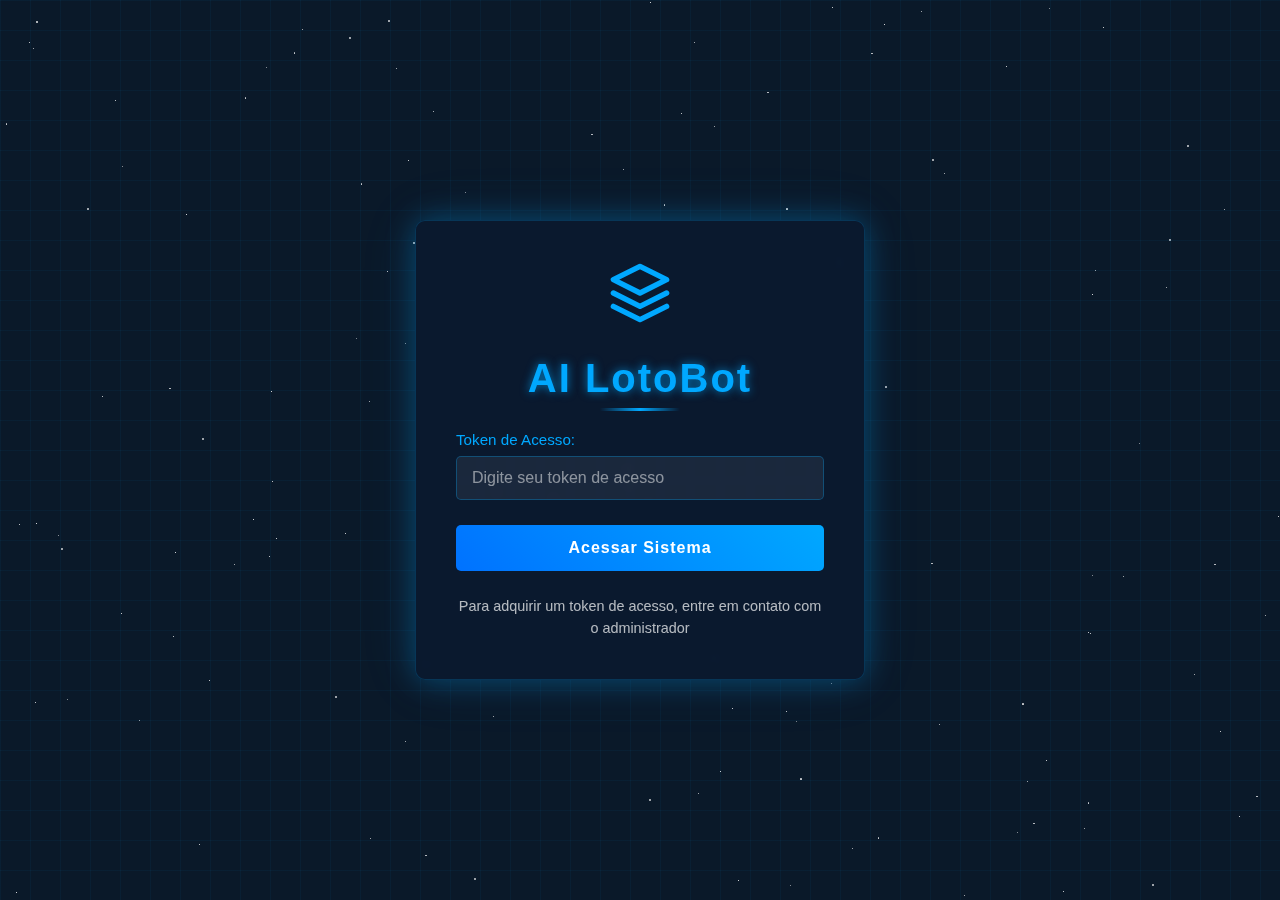
<file: login.html>
<!DOCTYPE html>
<html lang="pt-BR">
<head>
  <meta charset="UTF-8">
  <meta name="viewport" content="width=device-width, initial-scale=1.0">
  <title>Login - AI LotoBot</title>
  <style>
    :root {
      --neon-blue: #00a8ff;
      --neon-glow: #00eeff;
      --dark-blue: #0a1929;
      --panel-bg: rgba(10, 25, 47, 0.8);
      --text-color: #f0f0f0;
      --border-radius: 10px;
    }
    
    * {
      box-sizing: border-box;
      margin: 0;
      padding: 0;
    }
    
    body {
      font-family: 'Segoe UI', Tahoma, Geneva, Verdana, sans-serif;
      background-color: var(--dark-blue);
      margin: 0;
      padding: 0;
      display: flex;
      flex-direction: column;
      align-items: center;
      justify-content: center;
      min-height: 100vh;
      overflow: hidden;
      position: relative;
      color: var(--text-color);
    }
    
    /* Estrelas de fundo */
    .stars {
      position: fixed;
      top: 0;
      left: 0;
      width: 100%;
      height: 100%;
      z-index: -2;
    }
    
    .star {
      position: absolute;
      background-color: white;
      border-radius: 50%;
      opacity: 0.8;
    }
    
    /* Estrelas cadentes */
    .shooting-star {
      position: absolute;
      width: 4px;
      height: 4px;
      background: linear-gradient(to right, rgba(0, 168, 255, 0), var(--neon-blue));
      border-radius: 50%;
      transform: rotate(-45deg);
      animation: shooting 3s linear infinite;
      z-index: -1;
      opacity: 0;
    }
    
    @keyframes shooting {
      0% {
        transform: translateX(0) translateY(0) rotate(-45deg);
        opacity: 1;
      }
      70% {
        opacity: 1;
      }
      100% {
        transform: translateX(calc(100vw * -1)) translateY(100vh) rotate(-45deg);
        opacity: 0;
      }
    }
    
    /* Efeito de grade digital */
    .grid {
      position: fixed;
      top: 0;
      left: 0;
      width: 100%;
      height: 100%;
      background-image: 
        linear-gradient(rgba(0, 168, 255, 0.05) 1px, transparent 1px),
        linear-gradient(90deg, rgba(0, 168, 255, 0.05) 1px, transparent 1px);
      background-size: 30px 30px;
      z-index: -1;
    }
    
    .login-container {
      background-color: var(--panel-bg);
      padding: 40px;
      border-radius: var(--border-radius);
      box-shadow: 0 0 30px rgba(0, 168, 255, 0.3), 
                  0 0 60px rgba(0, 168, 255, 0.1);
      width: 100%;
      max-width: 450px;
      backdrop-filter: blur(5px);
      border: 1px solid rgba(0, 168, 255, 0.2);
      animation: pulse 3s infinite alternate;
    }
    
    @keyframes pulse {
      0% {
        box-shadow: 0 0 30px rgba(0, 168, 255, 0.3), 
                    0 0 60px rgba(0, 168, 255, 0.1);
      }
      100% {
        box-shadow: 0 0 40px rgba(0, 168, 255, 0.5), 
                    0 0 80px rgba(0, 168, 255, 0.2);
      }
    }
    
    h1 {
      color: var(--neon-blue);
      text-align: center;
      margin-bottom: 30px;
      font-size: 2.5rem;
      text-shadow: 0 0 10px rgba(0, 168, 255, 0.7);
      letter-spacing: 2px;
      position: relative;
    }
    
    h1::after {
      content: "";
      position: absolute;
      bottom: -10px;
      left: 50%;
      transform: translateX(-50%);
      width: 80px;
      height: 3px;
      background: linear-gradient(to right, transparent, var(--neon-blue), transparent);
    }
    
    .form-group {
      margin-bottom: 25px;
      position: relative;
    }
    
    label {
      display: block;
      margin-bottom: 8px;
      font-weight: 500;
      color: var(--neon-blue);
      font-size: 0.95rem;
    }
    
    input {
      width: 100%;
      padding: 12px 15px;
      background-color: rgba(255, 255, 255, 0.07);
      border: 1px solid rgba(0, 168, 255, 0.3);
      border-radius: 5px;
      font-size: 16px;
      color: white;
      transition: all 0.3s;
      outline: none;
    }
    
    input:focus {
      border-color: var(--neon-blue);
      box-shadow: 0 0 10px rgba(0, 168, 255, 0.5);
    }
    
    input::placeholder {
      color: rgba(255, 255, 255, 0.5);
    }
    
    button {
      width: 100%;
      padding: 14px;
      background: linear-gradient(45deg, #0072ff, var(--neon-blue));
      color: white;
      border: none;
      border-radius: 5px;
      font-size: 16px;
      font-weight: bold;
      cursor: pointer;
      transition: all 0.3s;
      position: relative;
      overflow: hidden;
      letter-spacing: 1px;
    }
    
    button:hover {
      background: linear-gradient(45deg, var(--neon-blue), #0072ff);
      transform: translateY(-2px);
      box-shadow: 0 7px 15px rgba(0, 0, 0, 0.3);
    }
    
    button:active {
      transform: translateY(0);
      box-shadow: 0 3px 8px rgba(0, 0, 0, 0.3);
    }
    
    button::after {
      content: "";
      position: absolute;
      top: -50%;
      left: -50%;
      width: 200%;
      height: 200%;
      background: linear-gradient(rgba(255, 255, 255, 0.2), rgba(255, 255, 255, 0));
      transform: rotate(30deg);
      transition: all 0.5s;
      opacity: 0;
    }
    
    button:hover::after {
      opacity: 1;
      transform: rotate(30deg) translate(-30%, -30%);
    }
    
    .message {
      margin-top: 20px;
      padding: 12px;
      border-radius: 5px;
      text-align: center;
      font-weight: 500;
      animation: fadeIn 0.5s;
    }
    
    @keyframes fadeIn {
      from { opacity: 0; transform: translateY(-10px); }
      to { opacity: 1; transform: translateY(0); }
    }
    
    .error {
      background-color: rgba(220, 53, 69, 0.2);
      color: #ff6b6b;
      border: 1px solid rgba(220, 53, 69, 0.3);
    }
    
    .success {
      background-color: rgba(40, 167, 69, 0.2);
      color: #51cf66;
      border: 1px solid rgba(40, 167, 69, 0.3);
    }
    
    .info-text {
      text-align: center;
      margin-top: 25px;
      font-size: 0.9rem;
      color: rgba(255, 255, 255, 0.7);
      line-height: 1.5;
    }
    
    .ai-icon {
      text-align: center;
      margin-bottom: 20px;
      font-size: 3rem;
      color: var(--neon-blue);
    }
    
    /* Responsividade */
    @media (max-width: 600px) {
      .login-container {
        padding: 25px;
        margin: 0 15px;
      }
      
      h1 {
        font-size: 2rem;
      }
      
      .ai-icon {
        font-size: 2.5rem;
      }
    }
    
    @media (max-width: 400px) {
      .login-container {
        padding: 20px;
      }
      
      h1 {
        font-size: 1.8rem;
      }
      
      input, button {
        padding: 10px;
      }
    }
  </style>
</head>
<body>
  <!-- Elementos de fundo -->
  <div class="stars" id="stars"></div>
  <div class="grid"></div>
  
  <div class="login-container">
    <div class="ai-icon">
      <svg width="64" height="64" viewBox="0 0 24 24" fill="none" xmlns="http://www.w3.org/2000/svg">
        <path d="M12 2L2 7L12 12L22 7L12 2Z" stroke="#00a8ff" stroke-width="2" stroke-linecap="round" stroke-linejoin="round"/>
        <path d="M2 17L12 22L22 17" stroke="#00a8ff" stroke-width="2" stroke-linecap="round" stroke-linejoin="round"/>
        <path d="M2 12L12 17L22 12" stroke="#00a8ff" stroke-width="2" stroke-linecap="round" stroke-linejoin="round"/>
      </svg>
    </div>
    
    <h1>AI LotoBot</h1>
    
    <div class="form-group">
      <label for="token">Token de Acesso:</label>
      <input type="text" id="token" placeholder="Digite seu token de acesso">
    </div>
    
    <button onclick="validateToken()">Acessar Sistema</button>
    
    <div id="message" class="message" style="display: none;"></div>
    
    <p class="info-text">
      Para adquirir um token de acesso, entre em contato com o administrador</p>
  </div>
  
  <script>
    // Criar estrelas de fundo
    document.addEventListener('DOMContentLoaded', function() {
      createStars();
      createShootingStars();
      
      // Verificar se já está logado
      const storedToken = localStorage.getItem('lotobot_token');
      const tokenExpiry = localStorage.getItem('lotobot_token_expiry');
      const isAdmin = localStorage.getItem('isAdmin');
      
      if (storedToken && tokenExpiry && new Date(tokenExpiry) > new Date()) {
        // Token válido, redirecionar
        const urlParams = new URLSearchParams(window.location.search);
        const redirect = urlParams.get('redirect');
        
        if (isAdmin === 'true' && redirect === 'admin') {
          window.location.href = 'admin.html';
        } else if (isAdmin === 'true') {
          window.location.href = 'admin.html';
        } else {
          window.location.href = 'index.html';
        }
      }
    });
    
    function createStars() {
      const starsContainer = document.getElementById('stars');
      const starsCount = 150;
      
      for (let i = 0; i < starsCount; i++) {
        const star = document.createElement('div');
        star.classList.add('star');
        
        // Tamanho aleatório
        const size = Math.random() * 2;
        star.style.width = `${size}px`;
        star.style.height = `${size}px`;
        
        // Posição aleatória
        star.style.left = `${Math.random() * 100}%`;
        star.style.top = `${Math.random() * 100}%`;
        
        // Brilho pulsante
        star.style.animation = `pulse ${2 + Math.random() * 3}s infinite alternate`;
        
        starsContainer.appendChild(star);
      }
    }
    
    function createShootingStars() {
      const starsContainer = document.getElementById('stars');
      
      // Criar 5 estrelas cadentes
      for (let i = 0; i < 5; i++) {
        const shootingStar = document.createElement('div');
        shootingStar.classList.add('shooting-star');
        
        // Posição inicial aleatória
        shootingStar.style.left = `${Math.random() * 100}%`;
        shootingStar.style.top = `${Math.random() * 30}%`;
        
        // Tamanho aleatório
        const size = 2 + Math.random() * 3;
        shootingStar.style.width = `${size * 10}px`;
        shootingStar.style.height = `${size}px`;
        
        // Atraso aleatório
        const delay = Math.random() * 15;
        shootingStar.style.animationDelay = `${delay}s`;
        
        // Duração aleatória
        const duration = 3 + Math.random() * 4;
        shootingStar.style.animationDuration = `${duration}s`;
        
        starsContainer.appendChild(shootingStar);
      }
      
      // Adicionar mais estrelas cadentes periodicamente
      setInterval(() => {
        const shootingStar = document.createElement('div');
        shootingStar.classList.add('shooting-star');
        
        shootingStar.style.left = `${Math.random() * 100}%`;
        shootingStar.style.top = `${Math.random() * 30}%`;
        
        const size = 2 + Math.random() * 3;
        shootingStar.style.width = `${size * 10}px`;
        shootingStar.style.height = `${size}px`;
        
        const duration = 3 + Math.random() * 4;
        shootingStar.style.animationDuration = `${duration}s`;
        
        starsContainer.appendChild(shootingStar);
        
        // Remover após a animação para não sobrecarregar o DOM
        setTimeout(() => {
          shootingStar.remove();
        }, duration * 1000);
      }, 3000);
    }
    
    function validateToken() {
      const token = document.getElementById('token').value.trim();
      const messageDiv = document.getElementById('message');
      
      if (!token) {
        showMessage('Por favor, digite um token de acesso.', 'error');
        return;
      }
      
      // Verificar se é o token de administrador
      if (token === 'ADM_LOTOBOT_252023@#$') {
        // Token de administrador
        const expiryDate = new Date();
        expiryDate.setFullYear(expiryDate.getFullYear() + 1); // Validade de 1 ano
        
        localStorage.setItem('lotobot_token', token);
        localStorage.setItem('lotobot_token_expiry', expiryDate.toISOString());
        localStorage.setItem('isAdmin', 'true');
        
        showMessage('Login de administrador bem-sucedido! Redirecionando...', 'success');
        setTimeout(() => {
          window.location.href = 'admin.html';
        }, 1500);
        return;
      }
      
      // Para fins de demonstração, vamos simular uma verificação de token
      // Em produção, isso seria feito com uma chamada à API
      const testMode = true;
      
      if (testMode) {
        // Tokens de teste
        const mockTokens = {
          'TOKEN_123456': { plan: 'standard', expiry: new Date(2099, 11, 31).toISOString() },
          'TOKEN_789012': { plan: 'standard', expiry: new Date(2099, 11, 31).toISOString() },
          'TOKEN_EXPIRED': { plan: 'standard', expiry: new Date(2020, 0, 1).toISOString() }
        };
        
        // Verificar se o token começa com "TOKEN_" (formato gerado pelo painel admin)
        if (token.startsWith('TOKEN_')) {
          // Se não estiver nos tokens de teste mas tiver o formato correto, considerar válido
          // Isso permite que tokens gerados no painel admin funcionem
          if (!mockTokens[token]) {
            const expiryDate = new Date();
            expiryDate.setFullYear(expiryDate.getFullYear() + 1); // Validade de 1 ano
            
            localStorage.setItem('lotobot_token', token);
            localStorage.setItem('lotobot_token_expiry', expiryDate.toISOString());
            localStorage.setItem('lotobot_user_plan', 'standard');
            localStorage.setItem('isAdmin', 'false');
            
            showMessage('Login bem-sucedido! Redirecionando...', 'success');
            setTimeout(() => {
              window.location.href = 'index.html';
            }, 1500);
            return;
          }
        }
        
        if (mockTokens[token]) {
          const tokenInfo = mockTokens[token];
          const expiryDate = new Date(tokenInfo.expiry);
          
          if (expiryDate <= new Date()) {
            showMessage('Este token expirou. Por favor, adquira um novo token.', 'error');
            return;
          }
          
          // Token válido
          localStorage.setItem('lotobot_token', token);
          localStorage.setItem('lotobot_token_expiry', tokenInfo.expiry);
          localStorage.setItem('lotobot_user_plan', tokenInfo.plan);
          localStorage.setItem('isAdmin', 'false');
          
          showMessage('Login bem-sucedido! Redirecionando...', 'success');
          setTimeout(() => {
            window.location.href = 'index.html';
          }, 1500);
          return;
        }
        
        showMessage('Token inválido. Por favor, verifique e tente novamente.', 'error');
        return;
      }
      
      // Código para verificação real com o backend
      fetch(`https://lotobot-backend.onrender.com/validate-token`, {
        method: 'POST',
        headers: {'Content-Type': 'application/json'},
        body: JSON.stringify({ token })
      })
      .then(response => response.json())
      .then(data => {
        if (data.success) {
          localStorage.setItem('lotobot_token', token);
          localStorage.setItem('lotobot_token_expiry', data.expiry);
          localStorage.setItem('lotobot_user_plan', data.plan || 'standard');
          localStorage.setItem('isAdmin', 'false');
          
          showMessage('Login bem-sucedido! Redirecionando...', 'success');
          setTimeout(() => {
            window.location.href = 'index.html';
          }, 1500);
        } else {
          showMessage(data.message || 'Token inválido. Por favor, verifique e tente novamente.', 'error');
        }
      })
      .catch(error => {
        console.error('Erro:', error);
        showMessage('Erro de conexão. Por favor, tente novamente mais tarde.', 'error');
      });
    }
    
    function showMessage(text, type) {
      const messageDiv = document.getElementById('message');
      messageDiv.textContent = text;
      messageDiv.className = `message ${type}`;
      messageDiv.style.display = 'block';
    }
  </script>
</body>
</html>
</file>
